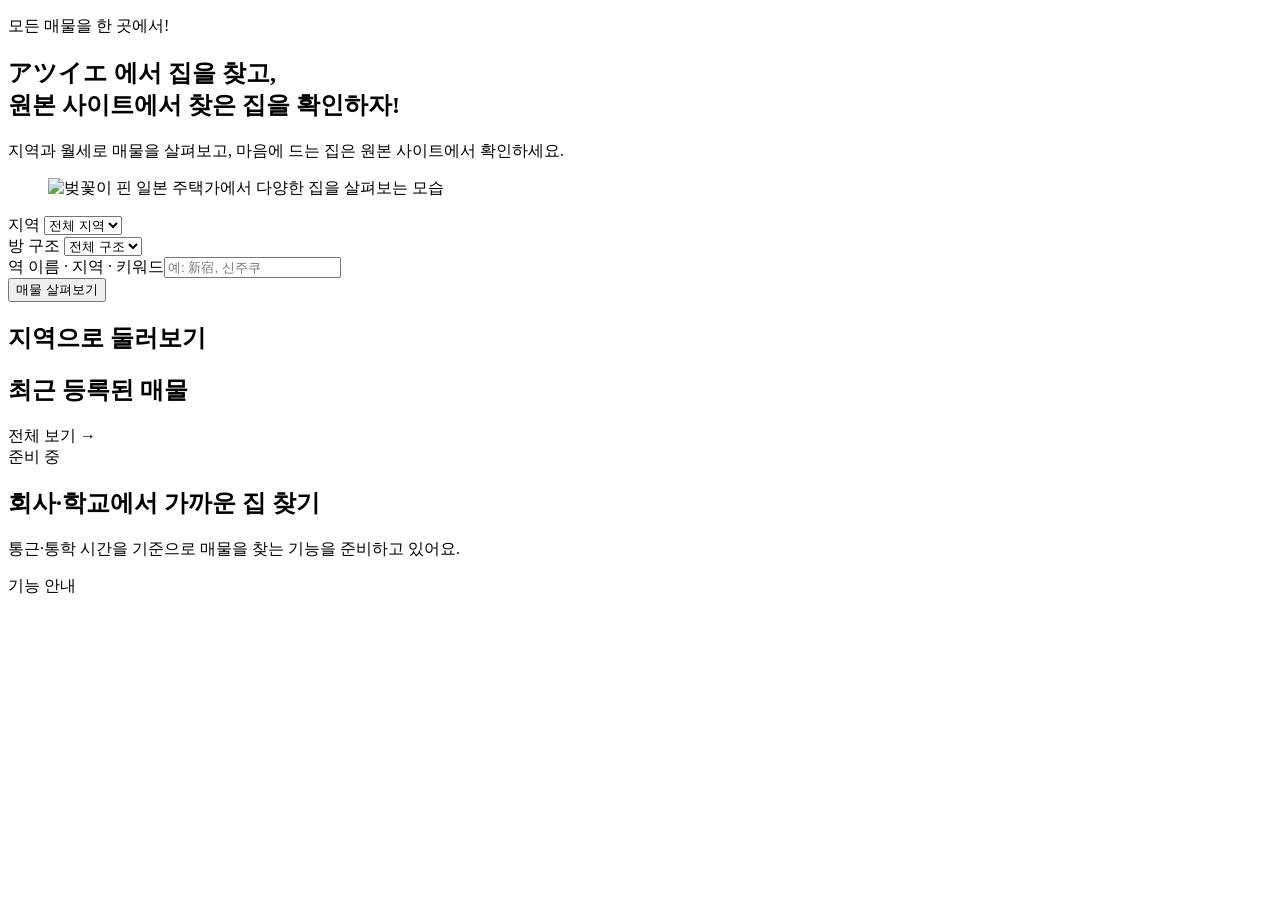
<file: src/main/resources/templates/Boot/index.html>
<!DOCTYPE html>
<!--
  [메인 화면] GET / → PageController.home() → index.html
  - Controller가 propertyList라는 이름으로 매물 목록을 Model에 넣습니다.
  - DB에 저장한 실제 매물을 조회하며 데이터가 없으면 빈 상태를 표시합니다.
  - 검색 조건의 name은 목록 화면과 통일합니다. 지역은 DB의 일본어 표기를 사용합니다.
-->
<html xmlns:th="http://www.thymeleaf.org" lang="ko">
<head th:replace="~{fragments/layout :: head('메인')}"></head>
<body>
<header th:replace="~{fragments/layout :: header}"></header>
<section class="hero">
  <div class="container">
    <div class="home-hero-layout">
      <div class="home-hero-copy">
        <p class="eyebrow">모든 매물을 한 곳에서!</p>
        <h1 class="fw-bold mb-3">アツイエ 에서 집을 찾고,<br>원본 사이트에서 찾은 집을 확인하자!</h1>
        <p class="hero-description mb-0">지역과 월세로 매물을 살펴보고, 마음에 드는 집은 원본 사이트에서 확인하세요.</p>
      </div>
      <!-- static/images의 원본을 비율 그대로 표시합니다. width·height로 로딩 전에도 표시 공간을 확보합니다. -->
      <figure class="page-artwork home-artwork">
        <img th:src="@{/images/index-hero.png}" width="1671" height="941" fetchpriority="high" decoding="async"
             alt="벚꽃이 핀 일본 주택가에서 다양한 집을 살펴보는 모습">
      </figure>
    </div>
    <!-- GET 폼은 조건을 URL에 담아 목록 화면으로 전달하고 Service가 실제 DB를 조회합니다. -->
    <form th:action="@{/property/list}" method="get" class="search-panel row g-3 align-items-end">
      <div class="col-md-3">
        <label for="home-prefecture" class="form-label">지역</label>
        <select id="home-prefecture" name="prefecture" class="form-select">
          <option value="">전체 지역</option>
          <!-- Service에서 받은 같은 지역 설정을 목록·관리 화면에서도 사용합니다. -->
          <option th:each="region : ${regions}" th:value="${region.prefecture}" th:text="${region.displayName}"></option>
        </select>
      </div>
      <div class="col-md-3">
        <label for="home-layout" class="form-label">방 구조</label>
        <select id="home-layout" name="layout" class="form-select">
          <option value="">전체 구조</option><option value="1R">1R · 원룸</option><option value="1K">1K</option><option value="1LDK">1LDK</option><option value="2LDK">2LDK</option>
        </select>
      </div>
      <div class="col-md-4"><label for="home-keyword" class="form-label">역 이름 · 지역 · 키워드</label><input id="home-keyword" name="keyword" type="search" class="form-control" maxlength="100" placeholder="예: 新宿, 신주쿠"></div>
      <div class="col-md-2 d-grid"><button type="submit" class="btn btn-primary">매물 살펴보기</button></div>
    </form>
  </div>
</section>
<main id="main-content" class="container page-section">
  <section aria-labelledby="area-heading" class="mb-5">
    <h2 id="area-heading" class="section-title">지역으로 둘러보기</h2>
    <!-- 여섯 지역의 고정 검색 조건입니다. 각 지역 안의 여러 도시·구를 수집하며 목록에서 도시별로 좁힐 수 있습니다. -->
    <div class="row g-3">
      <div class="col-6 col-md-4 col-xl-2" th:each="region : ${regions}">
        <a th:href="@{/property/list(prefecture=${region.prefecture})}" class="area-link"><strong th:text="${region.displayName}"></strong><span th:text="${region.prefecture}"></span></a>
      </div>
    </div>
  </section>
  <section aria-labelledby="listing-heading">
    <div class="d-flex justify-content-between align-items-center gap-3 mb-3"><h2 id="listing-heading" class="section-title mb-0">최근 등록된 매물</h2><a th:href="@{/property/list}" class="text-link">전체 보기 →</a></div>
    <!-- null·빈 목록 모두 처리합니다. 조건은 th:replace와 같은 태그에 두지 않습니다. -->
    <th:block th:if="${#lists.isEmpty(propertyList)}"><div th:replace="~{fragments/property-card :: empty('아직 표시할 매물이 없습니다', '매물이 준비되면 출처와 월세를 한눈에 확인할 수 있어요.')}"></div></th:block>
    <div class="row g-4" th:unless="${#lists.isEmpty(propertyList)}">
      <!-- th:each는 공통 매물 카드를 전달받은 목록의 개수만큼 반복합니다. -->
      <div class="col-md-6 col-xl-4" th:each="p : ${propertyList}"><article th:replace="~{fragments/property-card :: card(${p})}"></article></div>
    </div>
  </section>
  <aside class="feature-notice mt-5">
    <div><span class="badge rounded-pill text-bg-light mb-2">준비 중</span><h2 class="h5">회사·학교에서 가까운 집 찾기</h2><p class="mb-0 text-muted">통근·통학 시간을 기준으로 매물을 찾는 기능을 준비하고 있어요.</p></div>
    <a th:href="@{/recommend/search}" class="btn btn-outline-primary">기능 안내</a>
  </aside>
</main>
<footer th:replace="~{fragments/layout :: footer}"></footer>
<th:block th:replace="~{fragments/layout :: scripts}"></th:block>
</body>
</html>
</file>
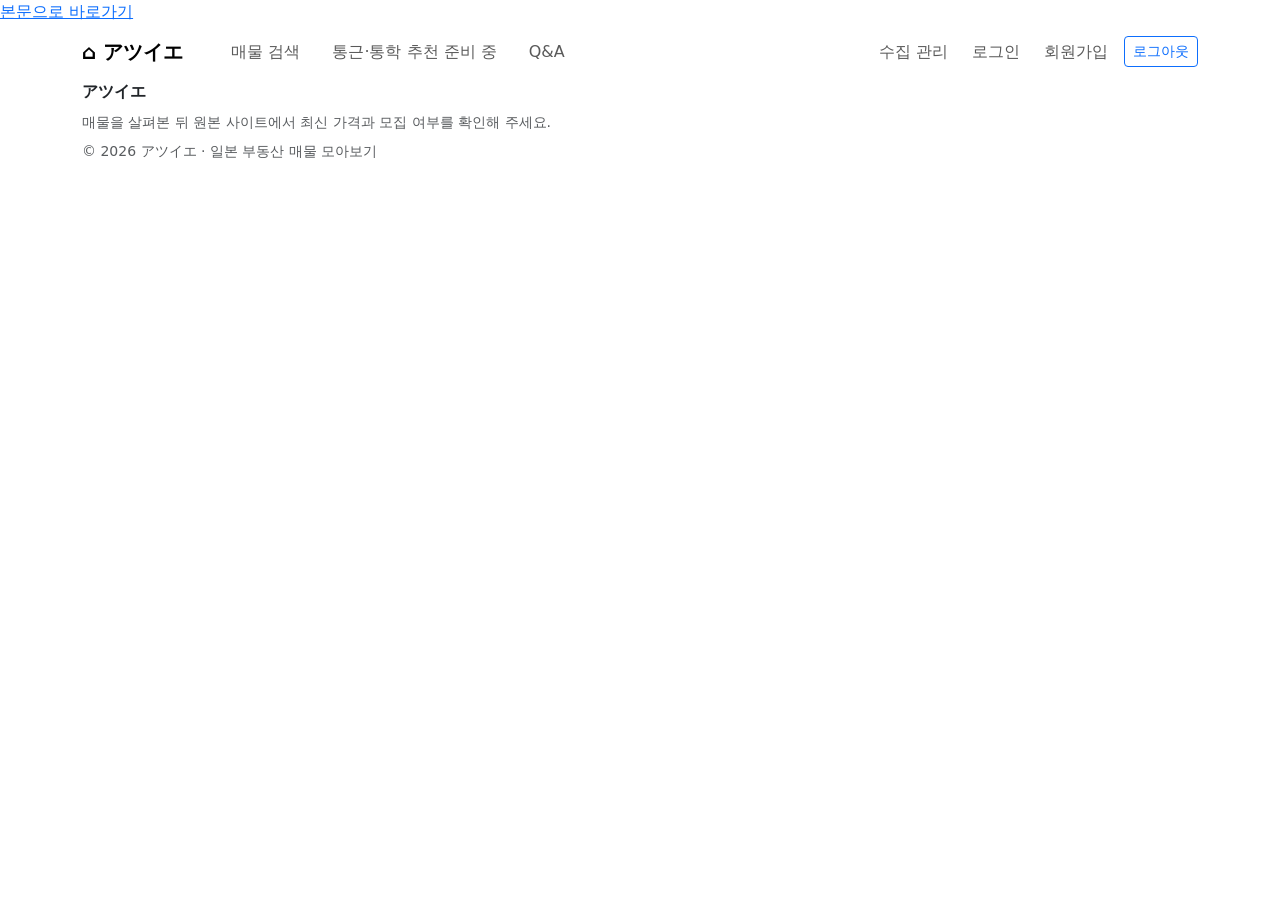
<file: src/main/resources/templates/Boot/fragments/layout.html>
<!DOCTYPE html>
<!--
  [공통 레이아웃] 모든 페이지가 head·header·footer·scripts 조각을 재사용합니다.
  - templates/Boot가 Thymeleaf 기준 경로이므로 fragments/layout으로 참조합니다.
  - th:fragment는 재사용할 조각을 정의하고, th:replace는 호출 태그를 그 조각으로 교체합니다.
  - sec:authorize는 Spring Security의 실제 인증 상태에 따라 메뉴를 표시합니다.
-->
<html xmlns:th="http://www.thymeleaf.org" xmlns:sec="http://www.thymeleaf.org/extras/spring-security" lang="ko">
<head th:fragment="head(title)">
  <meta charset="UTF-8">
  <meta name="viewport" content="width=device-width, initial-scale=1">
  <meta name="description" content="일본 부동산 매물을 한곳에서 살펴보고 원본 사이트에서 자세한 정보를 확인하세요.">
  <title th:text="${title} + ' | 니혼 하우스 찾기'">니혼 하우스 찾기</title>
  <link href="https://cdn.jsdelivr.net/npm/bootstrap@5.3.3/dist/css/bootstrap.min.css" rel="stylesheet">
  <!-- 정적 CSS는 static/css 아래에 두고 URL은 /css/style.css로 접근합니다. -->
  <link th:href="@{/css/style.css}" rel="stylesheet">
</head>
<body>
<header th:fragment="header" class="site-header">
  <a href="#main-content" class="skip-link">본문으로 바로가기</a>
  <nav class="navbar navbar-expand-lg navbar-light" aria-label="주 메뉴">
    <div class="container">
      <a class="navbar-brand fw-bold" th:href="@{/}"><span class="brand-icon" aria-hidden="true">⌂</span> アツイエ</a>
      <button class="navbar-toggler" type="button" data-bs-toggle="collapse" data-bs-target="#mainMenu" aria-controls="mainMenu" aria-expanded="false" aria-label="메뉴 열기"><span class="navbar-toggler-icon"></span></button>
      <div class="collapse navbar-collapse" id="mainMenu">
        <ul class="navbar-nav me-auto ms-lg-4 gap-lg-3">
          <li class="nav-item"><a class="nav-link" th:href="@{/property/list}">매물 검색</a></li>
          <li class="nav-item"><a class="nav-link" th:href="@{/recommend/search}">통근·통학 추천 <span class="nav-note">준비 중</span></a></li>
          <li class="nav-item"><a class="nav-link" th:href="@{/qna}">Q&amp;A</a></li>
        </ul>
        <ul class="navbar-nav gap-lg-2">
          <li class="nav-item" sec:authorize="isAuthenticated()"><a class="nav-link" th:href="@{/manage/crawling}">수집 관리</a></li>
          <li class="nav-item" sec:authorize="isAnonymous()"><a class="nav-link" th:href="@{/member/login}">로그인</a></li>
          <li class="nav-item" sec:authorize="isAnonymous()"><a class="nav-link" th:href="@{/member/join}">회원가입</a></li>
          <li class="nav-item" sec:authorize="isAuthenticated()">
            <!-- 로그아웃은 POST로 처리합니다. th:action이 CSRF 숨은 토큰을 삽입합니다. -->
            <form th:action="@{/member/logout}" method="post"><button type="submit" class="btn btn-outline-primary btn-sm my-1">로그아웃</button></form>
          </li>
        </ul>
      </div>
    </div>
  </nav>
</header>
<footer th:fragment="footer" class="site-footer">
  <div class="container"><p class="fw-semibold mb-2">アツイエ</p><p class="small text-muted mb-2">매물을 살펴본 뒤 원본 사이트에서 최신 가격과 모집 여부를 확인해 주세요.</p><p class="small text-muted mb-0">© <span th:text="${#dates.year(#dates.createNow())}">2026</span> アツイエ · 일본 부동산 매물 모아보기</p></div>
</footer>
<th:block th:fragment="scripts"><script src="https://cdn.jsdelivr.net/npm/bootstrap@5.3.3/dist/js/bootstrap.bundle.min.js"></script></th:block>
</body>
</html>
</file>
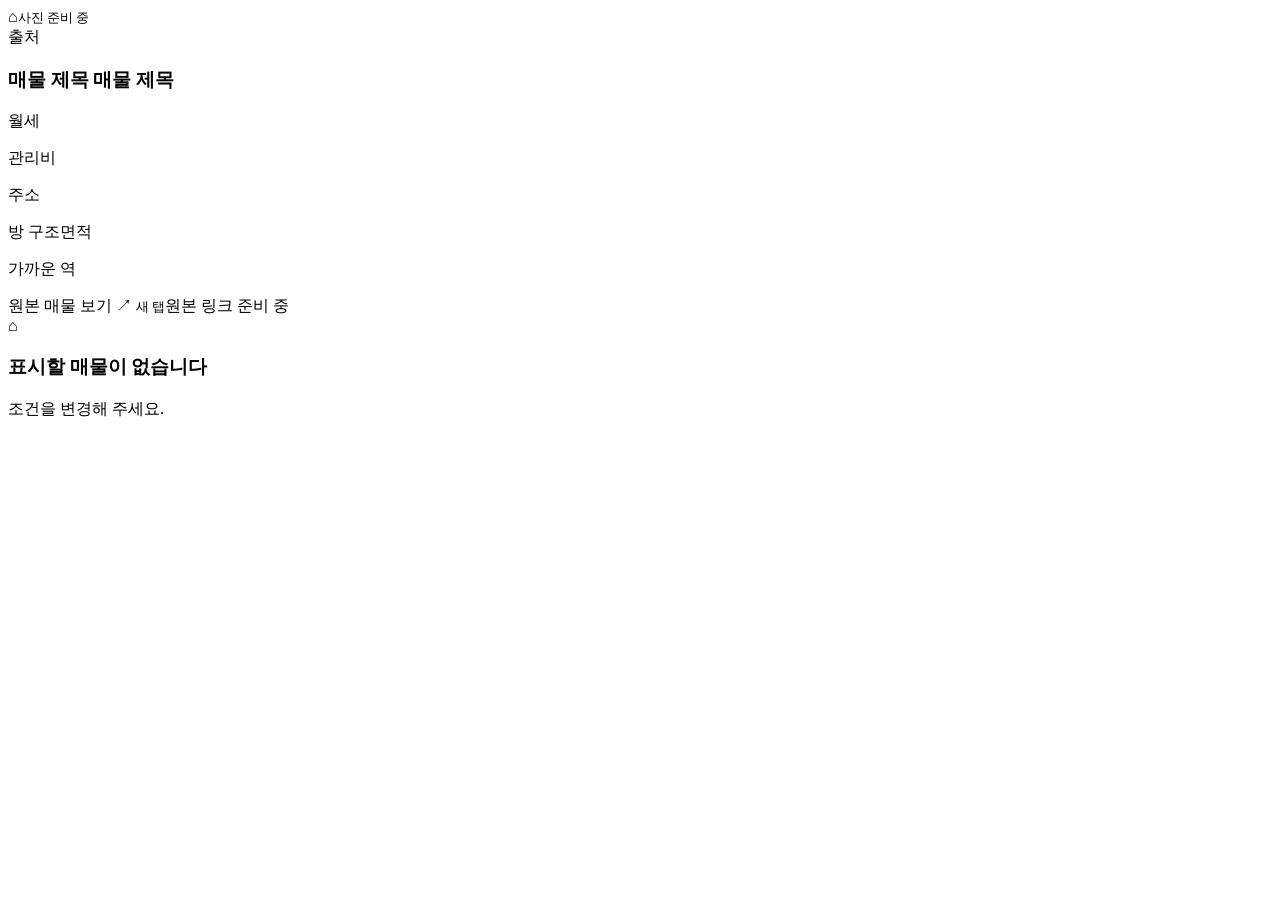
<file: src/main/resources/templates/Boot/fragments/property-card.html>
<!DOCTYPE html>
<!--
  [매물 공통 조각] 메인·목록·선택 정보 화면이 같은 카드를 재사용합니다.
  - 사용법: ~{fragments/property-card :: card(${p})}
  - p는 이후 조회 DTO이며 DB snake_case 컬럼을 camelCase 속성으로 매핑합니다.
  - sourceName은 property_source와 JOIN해서 받는 표시용 속성입니다.
  - th:text는 제목·주소를 HTML 문자로 이스케이프하여 코드 실행을 방지합니다.
  - originalUrl은 수집 Service에서 허용 사이트 주소인지 검증해야 합니다.
    화면에서도 HTTP(S)로 시작하는 주소에만 링크를 만듭니다.
-->
<html xmlns:th="http://www.thymeleaf.org" lang="ko">
<body>
<article th:fragment="card(p)" class="card property-card h-100"
         th:with="hasLink=${p.originalUrl != null and (#strings.startsWith(p.originalUrl, 'https://') or #strings.startsWith(p.originalUrl, 'http://'))}">
  <!-- 이미지가 없거나 실패하면 기본 배경을 표시합니다. 사진은 배경 위를 덮도록 CSS로 배치합니다. -->
  <div class="photo-box"><span aria-hidden="true">⌂</span><small>사진 준비 중</small>
    <img th:if="${p.imageUrl != null and (#strings.startsWith(p.imageUrl, 'https://') or #strings.startsWith(p.imageUrl, 'http://'))}" th:src="${p.imageUrl}" th:alt="${p.title}" loading="lazy" onerror="this.hidden=true">
  </div>
  <div class="card-body d-flex flex-column">
    <span class="source-label" th:text="${#strings.isEmpty(p.sourceName) ? '출처 정보 없음' : p.sourceName}">출처</span>
    <h3 class="h5 mt-3 mb-2">
      <!-- stretched-link는 클릭 영역을 카드 전체로 넓힙니다. 링크는 내부 상세가 아닌 원본입니다. -->
      <a th:if="${hasLink}" th:href="${p.originalUrl}" class="stretched-link property-title" target="_blank" rel="noopener noreferrer" th:attr="aria-label=${p.title + ' · 원본 사이트에서 보기 (새 탭)'}" th:text="${p.title}">매물 제목</a>
      <span th:unless="${hasLink}" th:text="${p.title}">매물 제목</span>
    </h3>
    <!-- NULL(정보 없음)과 0엔(실제 비용 없음)을 구분합니다. -->
    <p class="price mb-1" th:text="${p.rentYen == null ? '월세 정보 없음' : '¥' + #numbers.formatInteger(p.rentYen, 1, 'COMMA') + ' / 월'}">월세</p>
    <p class="small text-muted" th:text="${p.managementFeeYen == null ? '관리비 미표시' : '관리비 ¥' + #numbers.formatInteger(p.managementFeeYen, 1, 'COMMA')}">관리비</p>
    <p class="small text-muted mb-2" th:text="${#strings.isEmpty(p.address) ? '주소 미표시' : p.address}">주소</p>
    <div class="property-specs mb-3"><span th:text="${#strings.isEmpty(p.layout) ? '구조 미표시' : p.layout}">방 구조</span><span th:text="${p.areaM2 == null ? '면적 미표시' : p.areaM2 + '㎡'}">면적</span></div>
    <p class="small text-muted mb-3"><span th:text="${#strings.isEmpty(p.stationName) ? '역 정보 미표시' : p.stationName}">가까운 역</span><span th:if="${p.walkMinutes != null}" th:text="${' · 도보 ' + p.walkMinutes + '분'}"></span></p>
    <div class="card-bottom mt-auto"><span th:if="${hasLink}">원본 매물 보기 ↗ <small class="text-muted">새 탭</small></span><span th:unless="${hasLink}" class="text-muted">원본 링크 준비 중</span></div>
  </div>
</article>
<!-- 호출하는 화면에서 빈 상태의 제목·설명을 전달합니다. -->
<div th:fragment="empty(title, message)" class="empty-state" role="status"><div class="empty-icon" aria-hidden="true">⌂</div><h3 class="h5" th:text="${title}">표시할 매물이 없습니다</h3><p class="text-muted mb-0" th:text="${message}">조건을 변경해 주세요.</p></div>
</body>
</html>
</file>
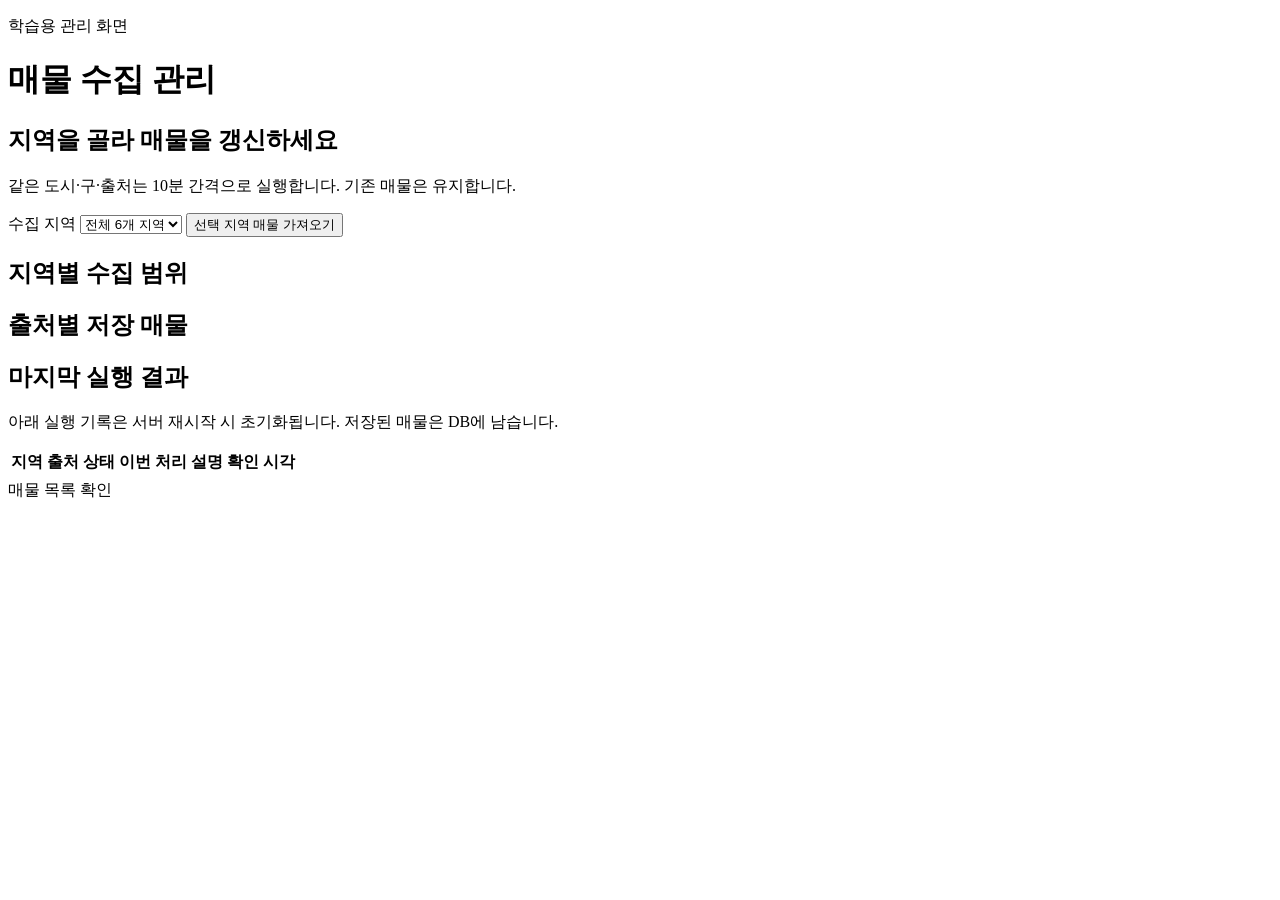
<file: src/main/resources/templates/Boot/manage/crawling.html>
<!DOCTYPE html>
<!--
  [수집 관리] GET은 조회, POST는 수집 실행입니다. CrawlController는 업무를 Service에 위임합니다.
  - sources는 출처별 저장 매물 수, crawlResults는 이번 서버 실행의 지역×출처별 마지막 결과입니다.
  - th:action이 POST 폼에 CSRF 토큰을 넣습니다. 원본 URL을 입력받지 않아 임의 사이트를 수집하지 않습니다.
-->
<html xmlns:th="http://www.thymeleaf.org" lang="ko">
<head th:replace="~{fragments/layout :: head('수집 관리')}"></head>
<body>
<header th:replace="~{fragments/layout :: header}"></header>
<main id="main-content" class="container page-section">
  <div class="page-heading">
    <p class="eyebrow">학습용 관리 화면</p>
    <h1>매물 수집 관리</h1>
    <p class="text-muted" th:text="${'지역별 등록 도시·구마다 공개 목록 첫 페이지에서 출처당 최대 ' + maxPerSource + '건을 가져옵니다.'}"></p>
  </div>
  <div th:if="${crawlMessage != null}" th:text="${crawlMessage}" class="alert alert-info" role="status"></div>
  <div class="feature-notice mb-4">
    <div><h2 class="h5">지역을 골라 매물을 갱신하세요</h2><p class="text-muted mb-0">같은 도시·구·출처는 10분 간격으로 실행합니다. 기존 매물은 유지합니다.</p></div>
    <form th:action="@{/manage/crawling}" method="post" class="d-grid gap-2">
      <label for="crawl-region" class="form-label mb-0">수집 지역</label>
      <select id="crawl-region" name="region" class="form-select"><option value="all">전체 6개 지역</option><option th:each="region : ${regions}" th:value="${region.code}" th:selected="${selectedRegion == region.code}" th:text="${region.displayName + ' · ' + region.collectionSummary}"></option></select>
      <button type="submit" class="btn btn-primary">선택 지역 매물 가져오기</button>
    </form>
  </div>
  <h2 class="section-title">지역별 수집 범위</h2>
  <div class="row g-3 mb-5"><div class="col-sm-6 col-xl-4" th:each="region : ${regions}"><a class="area-link" th:href="@{/property/list(prefecture=${region.prefecture})}"><strong th:text="${region.displayName}"></strong><span th:text="${region.collectionSummary}"></span></a></div></div>
  <h2 class="section-title">출처별 저장 매물</h2>
  <div class="row g-3 mb-5">
    <div class="col-sm-6 col-xl-3" th:each="source : ${sources}">
      <a class="area-link" th:href="@{/property/list(sourceId=${source.id})}"><strong th:text="${source.sourceName}"></strong><span th:text="${source.listingCount + '건 · 저장된 노출 매물'}"></span></a>
    </div>
  </div>
  <h2 class="section-title">마지막 실행 결과</h2>
  <p class="text-muted small">아래 실행 기록은 서버 재시작 시 초기화됩니다. 저장된 매물은 DB에 남습니다.</p>
  <div class="table-responsive form-panel">
    <table class="table align-middle mb-0">
      <thead><tr><th scope="col">지역</th><th scope="col">출처</th><th scope="col">상태</th><th scope="col">이번 처리</th><th scope="col">설명</th><th scope="col">확인 시각</th></tr></thead>
      <tbody><tr th:each="result : ${crawlResults}">
        <th scope="row" class="text-nowrap" th:text="${result.regionName}"></th>
        <td class="text-nowrap" th:text="${result.sourceName}"></td>
        <td><span class="badge" th:classappend="${result.status == 'SUCCESS' ? 'text-bg-success' : 'text-bg-secondary'}" th:text="${result.statusLabel}"></span></td>
        <td class="text-nowrap" th:text="${result.savedCount + '건'}"></td>
        <td th:text="${result.message}"></td>
        <td class="text-nowrap small" th:text="${result.checkedAt == null ? '—' : #temporals.format(result.checkedAt, 'MM-dd HH:mm:ss')}"></td>
      </tr></tbody>
    </table>
  </div>
  <a th:href="@{/property/list}" class="btn btn-outline-primary mt-4">매물 목록 확인</a>
</main>
<footer th:replace="~{fragments/layout :: footer}"></footer>
<th:block th:replace="~{fragments/layout :: scripts}"></th:block>
</body>
</html>
</file>
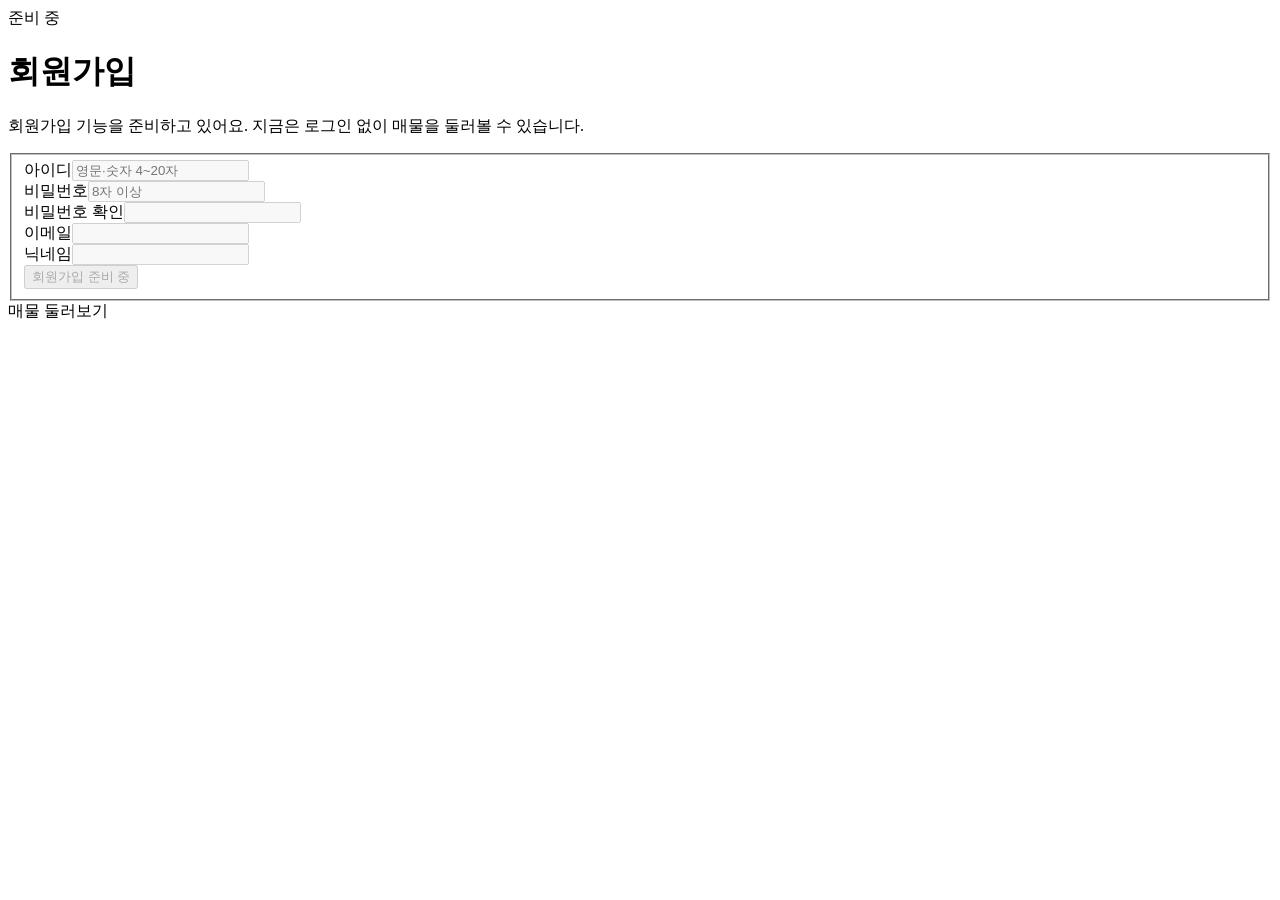
<file: src/main/resources/templates/Boot/member/join.html>
<!DOCTYPE html>
<!--
  [회원가입 준비 화면] 회원 저장 기능이 없는 단계이므로 입력·전송을 fieldset disabled로 막습니다.
  - 제출 버튼만 막으면 Enter 키로 전송될 수 있어 입력 영역 전체를 비활성화합니다.
  - 추후 회원 DTO·@Valid·저장 Service를 구현할 때 POST 처리와 연결하고 활성화합니다.
-->
<html xmlns:th="http://www.thymeleaf.org" lang="ko">
<head th:replace="~{fragments/layout :: head('회원가입')}"></head>
<body>
<header th:replace="~{fragments/layout :: header}"></header>
<main id="main-content" class="container page-section">
  <div class="auth-panel">
    <span class="badge text-bg-light mb-3">준비 중</span><h1 class="h2 mb-3">회원가입</h1><p class="text-muted mb-4" id="join-note">회원가입 기능을 준비하고 있어요. 지금은 로그인 없이 매물을 둘러볼 수 있습니다.</p>
    <form><fieldset disabled aria-describedby="join-note">
      <div class="mb-3"><label for="join-username" class="form-label">아이디</label><input id="join-username" type="text" name="username" class="form-control" placeholder="영문·숫자 4~20자" autocomplete="username"></div>
      <div class="mb-3"><label for="join-password" class="form-label">비밀번호</label><input id="join-password" type="password" name="password" class="form-control" placeholder="8자 이상" autocomplete="new-password"></div>
      <div class="mb-3"><label for="passwordConfirm" class="form-label">비밀번호 확인</label><input id="passwordConfirm" type="password" name="passwordConfirm" class="form-control" autocomplete="new-password"></div>
      <div class="mb-3"><label for="email" class="form-label">이메일</label><input id="email" type="email" name="email" class="form-control" autocomplete="email"></div>
      <div class="mb-4"><label for="nickname" class="form-label">닉네임</label><input id="nickname" type="text" name="nickname" class="form-control" autocomplete="nickname"></div>
      <button type="button" class="btn btn-secondary w-100" disabled>회원가입 준비 중</button>
    </fieldset></form>
    <a th:href="@{/property/list}" class="btn btn-outline-primary w-100 mt-3">매물 둘러보기</a>
  </div>
</main>
<footer th:replace="~{fragments/layout :: footer}"></footer>
<th:block th:replace="~{fragments/layout :: scripts}"></th:block>
</body>
</html>
</file>
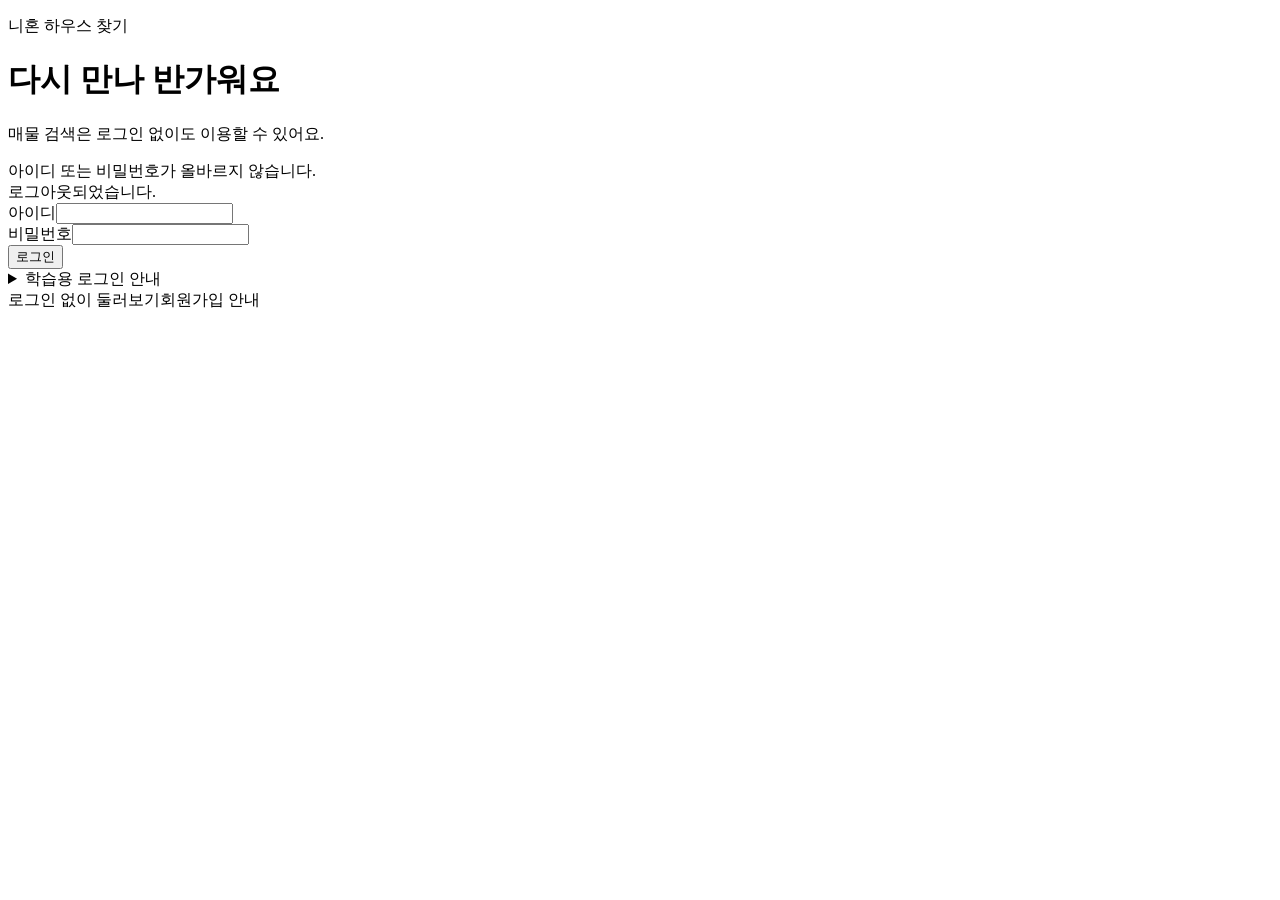
<file: src/main/resources/templates/Boot/member/login.html>
<!DOCTYPE html>
<!--
  [로그인] GET은 PageController, POST는 Spring Security가 처리합니다.
  - username·password라는 name이 Security 기본 인증 필드와 일치해야 합니다.
  - th:action을 사용하면 POST 폼에 CSRF 토큰이 자동으로 삽입됩니다.
-->
<html xmlns:th="http://www.thymeleaf.org" lang="ko">
<head th:replace="~{fragments/layout :: head('로그인')}"></head>
<body>
<header th:replace="~{fragments/layout :: header}"></header>
<main id="main-content" class="container page-section">
  <div class="auth-panel">
    <p class="eyebrow">니혼 하우스 찾기</p><h1 class="h2 mb-2">다시 만나 반가워요</h1><p class="text-muted mb-4">매물 검색은 로그인 없이도 이용할 수 있어요.</p>
    <div class="alert alert-danger" th:if="${param.error}" role="alert">아이디 또는 비밀번호가 올바르지 않습니다.</div>
    <div class="alert alert-success" th:if="${param.logout}" role="status">로그아웃되었습니다.</div>
    <form th:action="@{/member/login}" method="post">
      <div class="mb-3"><label for="username" class="form-label">아이디</label><input id="username" type="text" name="username" class="form-control" autocomplete="username" required></div>
      <div class="mb-4"><label for="password" class="form-label">비밀번호</label><input id="password" type="password" name="password" class="form-control" autocomplete="current-password" required></div>
      <button type="submit" class="btn btn-primary w-100">로그인</button>
    </form>
    <details class="learning-note mt-4"><summary>학습용 로그인 안내</summary><p class="small text-muted mt-2 mb-0">회원 DB 연동 전입니다. 아이디는 <strong>user</strong>, 비밀번호는 서버 실행 콘솔의 <code>Using generated security password</code> 값을 사용하세요.</p></details>
    <div class="d-flex justify-content-between gap-3 mt-4 small"><a th:href="@{/property/list}" class="text-link">로그인 없이 둘러보기</a><a th:href="@{/member/join}" class="text-link">회원가입 안내</a></div>
  </div>
</main>
<footer th:replace="~{fragments/layout :: footer}"></footer>
<th:block th:replace="~{fragments/layout :: scripts}"></th:block>
</body>
</html>
</file>
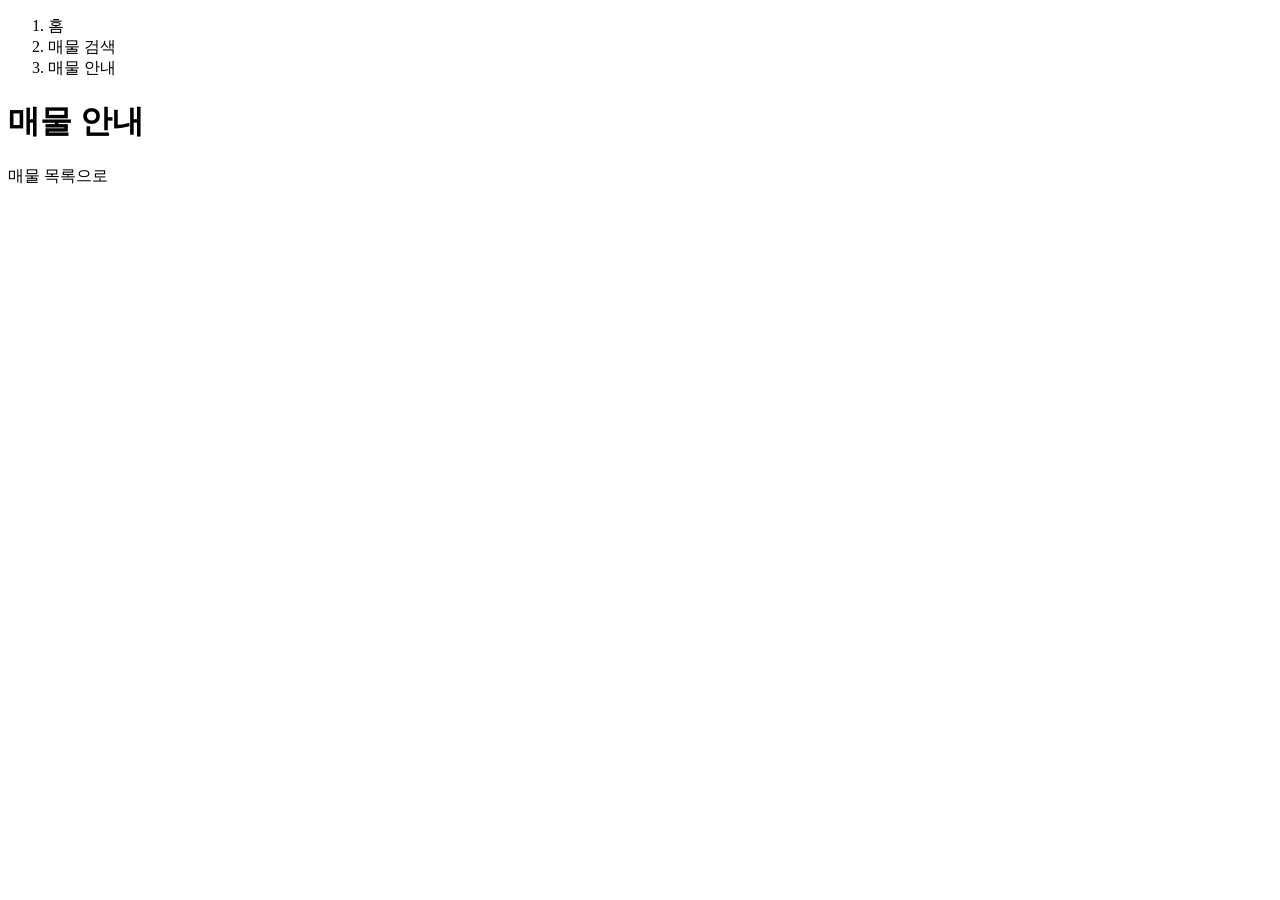
<file: src/main/resources/templates/Boot/property/detail.html>
<!DOCTYPE html>
<!--
  [선택 매물 안내] 기존 GET /property/detail 주소에 접근할 때의 보조 화면입니다.
  - 통합 목록의 카드는 원본 URL로 직접 연결하므로 이 화면을 거치지 않습니다.
  - 이후 Controller가 property를 전달하면 동일한 카드로 보여줍니다.
  - 존재하는 id의 실제 조회 결과만 표시하며 임의의 id를 예시 매물로 대체하지 않습니다.
-->
<html xmlns:th="http://www.thymeleaf.org" lang="ko">
<head th:replace="~{fragments/layout :: head('매물 안내')}"></head>
<body>
<header th:replace="~{fragments/layout :: header}"></header>
<main id="main-content" class="container page-section">
  <nav aria-label="현재 위치"><ol class="breadcrumb"><li class="breadcrumb-item"><a th:href="@{/}">홈</a></li><li class="breadcrumb-item"><a th:href="@{/property/list}">매물 검색</a></li><li class="breadcrumb-item active" aria-current="page">매물 안내</li></ol></nav>
  <h1 class="h2 mb-4">매물 안내</h1>
  <th:block th:if="${property == null}"><div th:replace="~{fragments/property-card :: empty('매물 목록에서 원하는 집을 선택해 주세요', '매물 카드를 선택하면 해당 매물이 올라온 원본 상세 페이지가 새 탭으로 열립니다.')}"></div></th:block>
  <div th:if="${property != null}" class="row"><div class="col-md-8 col-xl-5"><article th:replace="~{fragments/property-card :: card(${property})}"></article></div></div>
  <a th:href="@{/property/list}" class="btn btn-primary mt-4">매물 목록으로</a>
</main>
<footer th:replace="~{fragments/layout :: footer}"></footer>
<th:block th:replace="~{fragments/layout :: scripts}"></th:block>
</body>
</html>
</file>
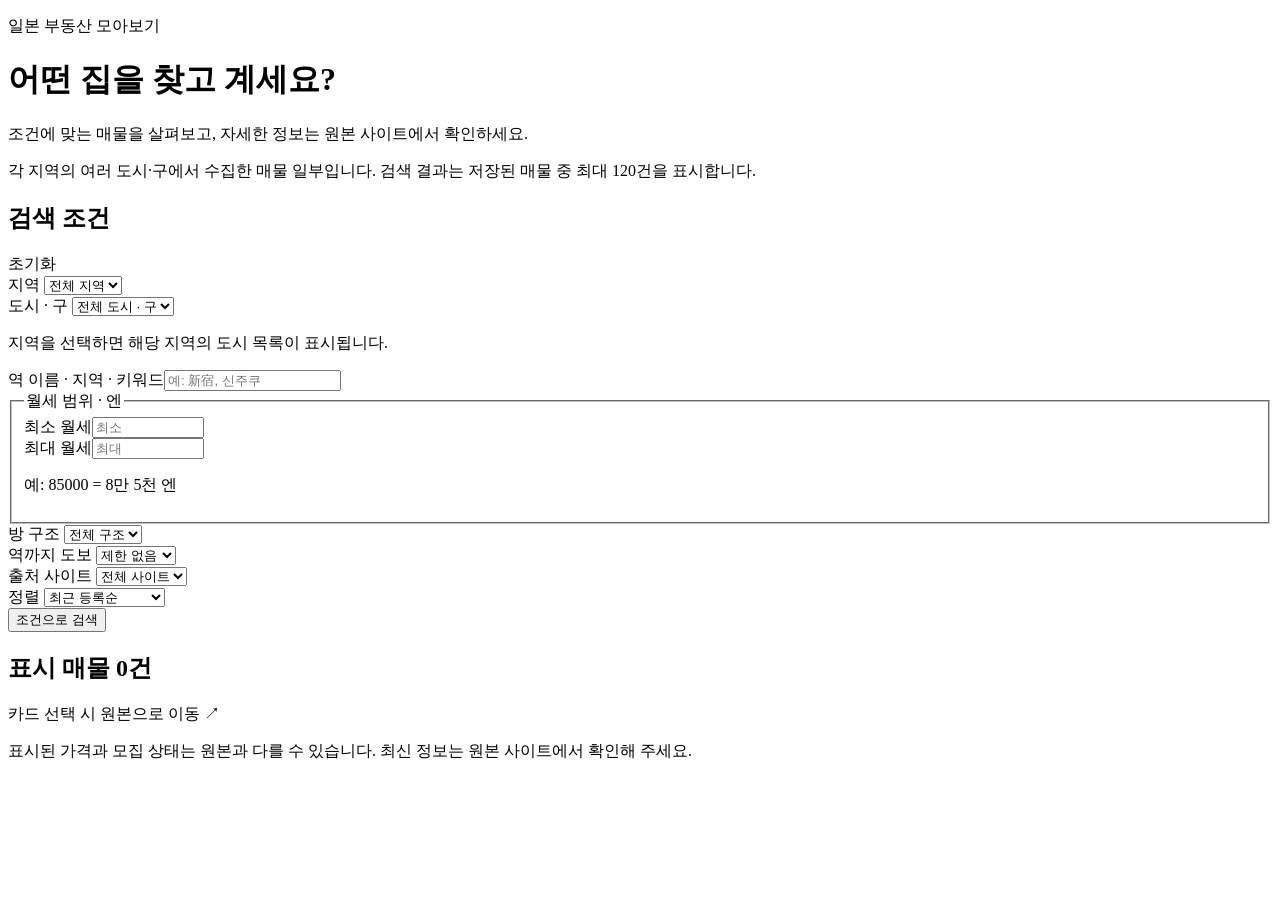
<file: src/main/resources/templates/Boot/property/list.html>
<!DOCTYPE html>
<!--
  [통합 매물 목록] GET /property/list
  - Controller Model: propertyList(매물 목록), sources(출처 목록).
  - 실제 검색 SQL·정렬은 PropertyService → PropertyMapper를 거쳐 수행합니다.
  - 페이지 처리는 아직 없으며 최대 120건을 표시합니다. 전체 검색 건수와는 구분합니다.
  - prefecture는 東京都 같은 DB 원문, layout은 1K 같은 구조 코드입니다.
-->
<html xmlns:th="http://www.thymeleaf.org" lang="ko">
<head th:replace="~{fragments/layout :: head('매물 검색')}"></head>
<body>
<header th:replace="~{fragments/layout :: header}"></header>
<main id="main-content" class="container page-section">
  <div class="page-heading"><p class="eyebrow">일본 부동산 모아보기</p><h1>어떤 집을 찾고 계세요?</h1><p class="text-muted mb-0">조건에 맞는 매물을 살펴보고, 자세한 정보는 원본 사이트에서 확인하세요.</p></div>
  <div th:if="${searchError != null}" class="alert alert-danger" role="alert" th:text="${searchError}"></div>
  <p class="small text-muted">각 지역의 여러 도시·구에서 수집한 매물 일부입니다. 검색 결과는 저장된 매물 중 최대 120건을 표시합니다.</p>
  <div class="row g-4">
    <aside class="col-lg-3">
      <form th:action="@{/property/list}" method="get" class="filter-panel">
        <div class="d-flex justify-content-between align-items-center mb-4"><h2 class="h5 mb-0">검색 조건</h2><a th:href="@{/property/list}" class="small text-link">초기화</a></div>
        <!-- param 값은 배열이므로 [0]으로 첫 값을 사용합니다. 제출 후 선택값을 유지합니다. -->
        <div class="mb-3"><label for="prefecture" class="form-label">지역</label>
          <select id="prefecture" name="prefecture" class="form-select" onchange="this.form.elements.city.value=''; this.form.requestSubmit()" th:with="selected=${param.prefecture != null ? param.prefecture[0] : ''}">
            <option value="">전체 지역</option>
            <option th:each="region : ${regions}" th:value="${region.prefecture}" th:selected="${selected == region.prefecture}" th:text="${region.displayName}"></option>
          </select>
        </div>
        <div class="mb-3"><label for="city" class="form-label">도시 · 구</label>
          <select id="city" name="city" class="form-select" th:with="selected=${param.city != null ? param.city[0] : ''}">
            <option value="">전체 도시 · 구</option>
            <option th:each="city : ${cities}" th:value="${city}" th:selected="${selected == city}" th:text="${city}"></option>
          </select>
          <p class="form-text mb-0">지역을 선택하면 해당 지역의 도시 목록이 표시됩니다.</p>
        </div>
        <div class="mb-3"><label for="keyword" class="form-label">역 이름 · 지역 · 키워드</label><input id="keyword" type="search" name="keyword" class="form-control" maxlength="100" placeholder="예: 新宿, 신주쿠" th:value="${param.keyword != null ? param.keyword[0] : ''}"></div>
        <fieldset class="mb-3"><legend class="form-label">월세 범위 · 엔</legend><div class="row g-2">
          <div class="col-6"><label for="minRent" class="visually-hidden">최소 월세</label><input id="minRent" type="number" name="minRent" min="0" max="2147483647" step="1" class="form-control" placeholder="최소" th:value="${param.minRent != null ? param.minRent[0] : ''}"></div>
          <div class="col-6"><label for="maxRent" class="visually-hidden">최대 월세</label><input id="maxRent" type="number" name="maxRent" min="0" max="2147483647" step="1" class="form-control" placeholder="최대" th:value="${param.maxRent != null ? param.maxRent[0] : ''}"></div>
        </div><p class="form-text mb-0">예: 85000 = 8만 5천 엔</p></fieldset>
        <div class="mb-3"><label for="layout" class="form-label">방 구조</label>
          <select id="layout" name="layout" class="form-select" th:with="selected=${param.layout != null ? param.layout[0] : ''}"><option value="">전체 구조</option><option value="1R" th:selected="${selected == '1R'}">1R · 원룸</option><option value="1K" th:selected="${selected == '1K'}">1K</option><option value="1LDK" th:selected="${selected == '1LDK'}">1LDK</option><option value="2LDK" th:selected="${selected == '2LDK'}">2LDK</option></select>
        </div>
        <div class="mb-3"><label for="walkMinutes" class="form-label">역까지 도보</label>
          <select id="walkMinutes" name="walkMinutes" class="form-select" th:with="selected=${param.walkMinutes != null ? param.walkMinutes[0] : ''}"><option value="">제한 없음</option><option value="5" th:selected="${selected == '5'}">5분 이내</option><option value="10" th:selected="${selected == '10'}">10분 이내</option><option value="15" th:selected="${selected == '15'}">15분 이내</option></select>
        </div>
        <div class="mb-3"><label for="sourceId" class="form-label">출처 사이트</label>
          <select id="sourceId" name="sourceId" class="form-select"><option value="">전체 사이트</option>
            <!-- 출처도 DB에서 전달받은 sources를 사용합니다. 현재 연동되지 않은 사이트를 표시하지 않습니다. -->
            <option th:each="source : ${sources}" th:value="${source.id}" th:text="${source.sourceName}" th:selected="${param.sourceId != null and param.sourceId[0] == #strings.toString(source.id)}"></option>
          </select>
        </div>
        <div class="mb-4"><label for="sort" class="form-label">정렬</label>
          <select id="sort" name="sort" class="form-select" th:with="selected=${param.sort != null ? param.sort[0] : 'newest'}"><option value="newest" th:selected="${selected == 'newest'}">최근 등록순</option><option value="rentAsc" th:selected="${selected == 'rentAsc'}">월세 낮은순</option><option value="walkAsc" th:selected="${selected == 'walkAsc'}">역 도보 가까운순</option></select>
        </div>
        <button type="submit" class="btn btn-primary w-100">조건으로 검색</button>
      </form>
    </aside>
    <section class="col-lg-9" aria-labelledby="results-heading">
      <div class="d-flex justify-content-between align-items-center gap-3 mb-3">
        <!-- 현재 목록 개수이며 페이지 처리를 구현할 때 전체 검색 건수와 구분합니다. -->
        <h2 id="results-heading" class="h5 mb-0">표시 매물 <span class="result-count" th:text="${#lists.isEmpty(propertyList) ? 0 : #lists.size(propertyList)}">0</span>건</h2><span class="small text-muted">카드 선택 시 원본으로 이동 ↗</span>
      </div>
      <th:block th:if="${#lists.isEmpty(propertyList)}"><div th:replace="~{fragments/property-card :: empty('표시할 매물이 없습니다', '아직 매물이 준비되지 않았거나 조건에 맞는 매물이 없어요. 다른 조건으로 확인해 보세요.')}"></div></th:block>
      <div class="row g-4" th:unless="${#lists.isEmpty(propertyList)}"><div class="col-md-6" th:each="p : ${propertyList}"><article th:replace="~{fragments/property-card :: card(${p})}"></article></div></div>
      <!-- 실제 페이지 처리 전까지 동작하지 않는 페이지 번호를 표시하지 않습니다. -->
      <p class="small text-muted mt-4 mb-0">표시된 가격과 모집 상태는 원본과 다를 수 있습니다. 최신 정보는 원본 사이트에서 확인해 주세요.</p>
    </section>
  </div>
</main>
<footer th:replace="~{fragments/layout :: footer}"></footer>
<th:block th:replace="~{fragments/layout :: scripts}"></th:block>
</body>
</html>
</file>
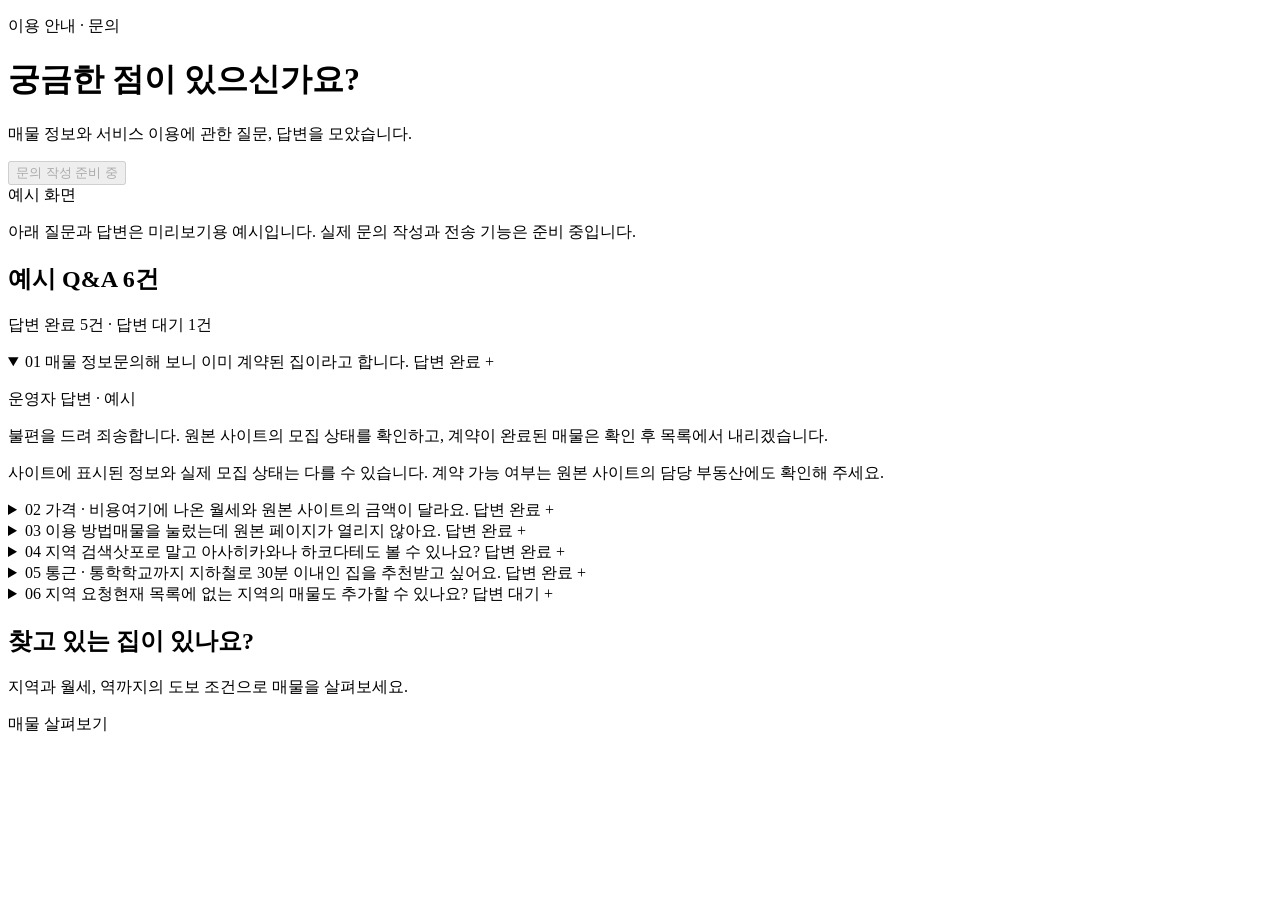
<file: src/main/resources/templates/Boot/qna/list.html>
<!DOCTYPE html>
<!--
  [Q&A 화면] GET /qna → PageController.qna() → Boot/qna/list.html
  - 질문·답변과 표시 개수는 화면 구성을 확인하기 위한 고정 예시입니다. 실제 사용자 문의가 아닙니다.
  - details·summary는 브라우저 기본 접기/펼치기 요소로 마우스와 키보드 모두 사용할 수 있습니다.
  - 문의 작성 버튼은 저장 기능이 없는 단계이므로 disabled로 막고 예시 화면임을 안내합니다.
  - 추후 Service → Mapper 조회를 연결할 때는 고정 항목을 th:each와 th:text로 교체합니다.
-->
<html xmlns:th="http://www.thymeleaf.org" lang="ko">
<head th:replace="~{fragments/layout :: head('Q&A')}"></head>
<body>
<header th:replace="~{fragments/layout :: header}"></header>
<main id="main-content" class="container page-section">
  <div class="page-heading qna-heading">
    <div>
      <p class="eyebrow">이용 안내 · 문의</p>
      <h1>궁금한 점이 있으신가요?</h1>
      <p class="text-muted mb-0">매물 정보와 서비스 이용에 관한 질문, 답변을 모았습니다.</p>
    </div>
    <button type="button" class="btn btn-outline-primary" disabled aria-describedby="qna-preview-note">문의 작성 준비 중</button>
  </div>

  <div id="qna-preview-note" class="qna-preview-note" role="note">
    <span class="qna-preview-label">예시 화면</span>
    <p class="mb-0">아래 질문과 답변은 미리보기용 예시입니다. 실제 문의 작성과 전송 기능은 준비 중입니다.</p>
  </div>

  <section aria-labelledby="qna-list-heading" class="qna-board">
    <div class="qna-board-heading">
      <h2 id="qna-list-heading" class="h5 mb-0">예시 Q&amp;A <span class="result-count">6</span>건</h2>
      <p class="text-muted small mb-0">답변 완료 5건 · 답변 대기 1건</p>
    </div>

    <!-- open 속성으로 첫 질문의 답변만 처음부터 보여 줍니다. 다른 질문도 각자 펼칠 수 있습니다. -->
    <details class="qna-item" open>
      <summary>
        <span class="qna-number" aria-hidden="true">01</span>
        <span class="qna-question"><span class="qna-category">매물 정보</span><span class="qna-title">문의해 보니 이미 계약된 집이라고 합니다.</span></span>
        <span class="qna-status qna-status-answered">답변 완료</span>
        <span class="qna-toggle" aria-hidden="true">+</span>
      </summary>
      <div class="qna-answer">
        <p class="qna-answer-label">운영자 답변 · 예시</p>
        <p>불편을 드려 죄송합니다. 원본 사이트의 모집 상태를 확인하고, 계약이 완료된 매물은 확인 후 목록에서 내리겠습니다.</p>
        <p class="mb-0">사이트에 표시된 정보와 실제 모집 상태는 다를 수 있습니다. 계약 가능 여부는 원본 사이트의 담당 부동산에도 확인해 주세요.</p>
      </div>
    </details>

    <details class="qna-item">
      <summary>
        <span class="qna-number" aria-hidden="true">02</span>
        <span class="qna-question"><span class="qna-category">가격 · 비용</span><span class="qna-title">여기에 나온 월세와 원본 사이트의 금액이 달라요.</span></span>
        <span class="qna-status qna-status-answered">답변 완료</span>
        <span class="qna-toggle" aria-hidden="true">+</span>
      </summary>
      <div class="qna-answer">
        <p class="qna-answer-label">운영자 답변 · 예시</p>
        <p>매물 정보를 가져온 이후에 가격이 바뀌었을 수 있습니다. 최신 월세와 관리비는 원본 매물 페이지에서 확인해 주세요.</p>
        <p class="mb-0">표시된 월세 외에 보증금, 사례금, 중개 수수료 등의 비용이 있을 수 있으므로 계약 전 전체 비용을 확인해 주세요.</p>
      </div>
    </details>

    <details class="qna-item">
      <summary>
        <span class="qna-number" aria-hidden="true">03</span>
        <span class="qna-question"><span class="qna-category">이용 방법</span><span class="qna-title">매물을 눌렀는데 원본 페이지가 열리지 않아요.</span></span>
        <span class="qna-status qna-status-answered">답변 완료</span>
        <span class="qna-toggle" aria-hidden="true">+</span>
      </summary>
      <div class="qna-answer">
        <p class="qna-answer-label">운영자 답변 · 예시</p>
        <p>원본 사이트에서 매물을 삭제했거나 주소를 변경했을 수 있습니다. 일시적인 사이트 접속 문제일 수도 있습니다.</p>
        <p class="mb-0">잠시 후 다시 접속하거나 다른 매물을 확인해 주세요. 연결되는 원본 주소는 카드의 매물 제목에서 확인할 수 있습니다.</p>
      </div>
    </details>

    <details class="qna-item">
      <summary>
        <span class="qna-number" aria-hidden="true">04</span>
        <span class="qna-question"><span class="qna-category">지역 검색</span><span class="qna-title">삿포로 말고 아사히카와나 하코다테도 볼 수 있나요?</span></span>
        <span class="qna-status qna-status-answered">답변 완료</span>
        <span class="qna-toggle" aria-hidden="true">+</span>
      </summary>
      <div class="qna-answer">
        <p class="qna-answer-label">운영자 답변 · 예시</p>
        <p>네. 매물 검색에서 지역을 ‘홋카이도’로 선택한 다음, ‘도시 · 구’에서 旭川市(아사히카와) 또는 函館市(하코다테)를 골라 검색할 수 있습니다.</p>
        <p class="mb-0">키워드에 ‘아사히카와’, ‘하코다테’처럼 한글 지명을 입력해도 검색할 수 있습니다. <a class="text-link" th:href="@{/property/list(prefecture='北海道')}">홋카이도 매물 살펴보기 →</a></p>
      </div>
    </details>

    <details class="qna-item">
      <summary>
        <span class="qna-number" aria-hidden="true">05</span>
        <span class="qna-question"><span class="qna-category">통근 · 통학</span><span class="qna-title">학교까지 지하철로 30분 이내인 집을 추천받고 싶어요.</span></span>
        <span class="qna-status qna-status-answered">답변 완료</span>
        <span class="qna-toggle" aria-hidden="true">+</span>
      </summary>
      <div class="qna-answer">
        <p class="qna-answer-label">운영자 답변 · 예시</p>
        <p>학교나 직장까지의 이동 시간을 기준으로 매물을 추천하는 기능은 준비 중입니다. 현재는 지하철 이동 시간을 계산한 추천 결과를 제공하지 않습니다.</p>
        <p class="mb-0">우선 매물 검색에서 역 이름과 역까지의 도보 조건으로 찾아보실 수 있습니다. <a class="text-link" th:href="@{/property/list}">매물 검색으로 →</a></p>
      </div>
    </details>

    <details class="qna-item">
      <summary>
        <span class="qna-number" aria-hidden="true">06</span>
        <span class="qna-question"><span class="qna-category">지역 요청</span><span class="qna-title">현재 목록에 없는 지역의 매물도 추가할 수 있나요?</span></span>
        <span class="qna-status qna-status-waiting">답변 대기</span>
        <span class="qna-toggle" aria-hidden="true">+</span>
      </summary>
      <div class="qna-answer">
        <p class="qna-answer-label">답변 대기 · 예시</p>
        <p class="mb-0 text-muted">아직 답변이 등록되지 않았습니다. 답변이 등록되면 이곳에 표시됩니다.</p>
      </div>
    </details>
  </section>

  <aside class="feature-notice mt-4">
    <div><h2 class="h5">찾고 있는 집이 있나요?</h2><p class="mb-0 text-muted">지역과 월세, 역까지의 도보 조건으로 매물을 살펴보세요.</p></div>
    <a th:href="@{/property/list}" class="btn btn-primary">매물 살펴보기</a>
  </aside>
</main>
<footer th:replace="~{fragments/layout :: footer}"></footer>
<th:block th:replace="~{fragments/layout :: scripts}"></th:block>
</body>
</html>
</file>
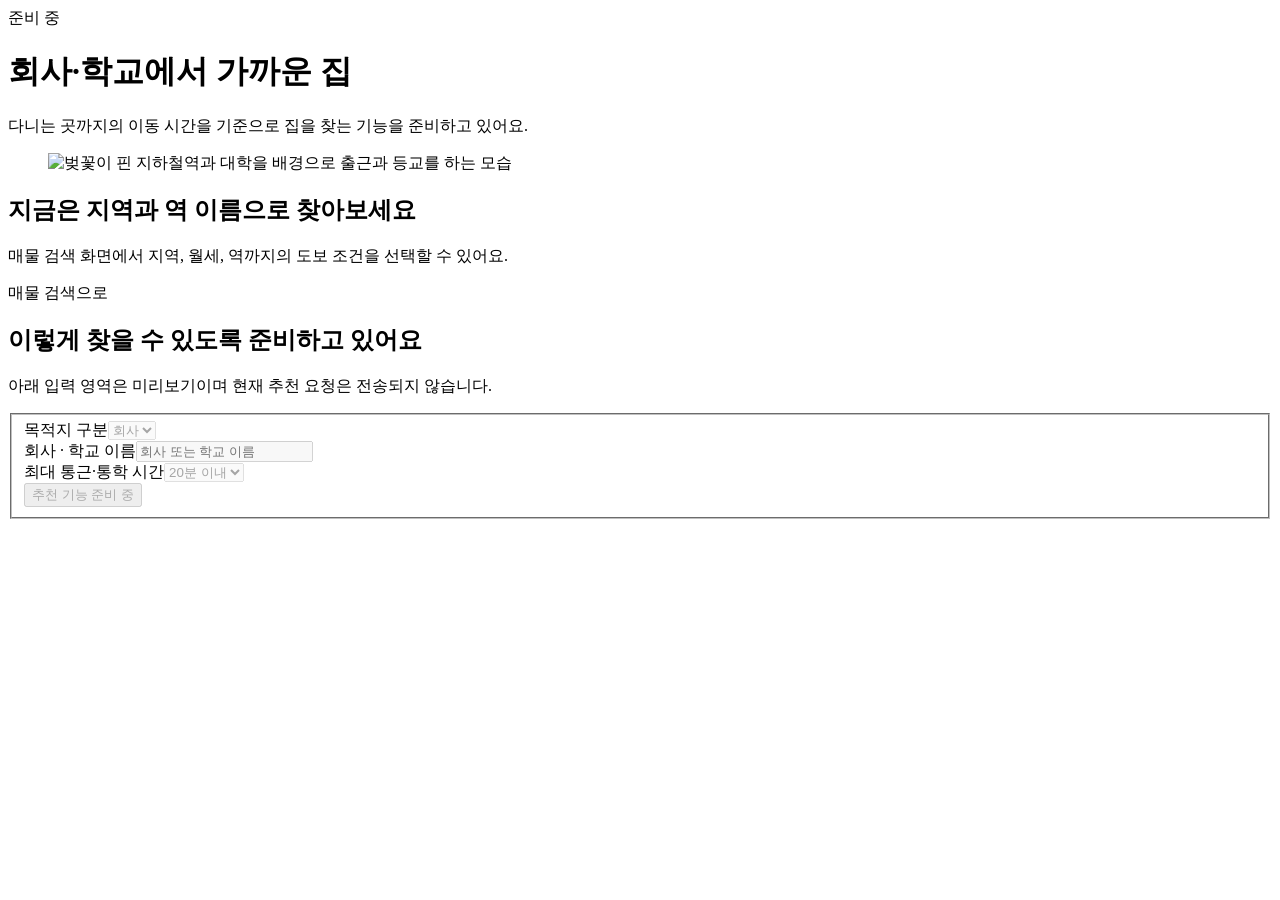
<file: src/main/resources/templates/Boot/recommend/search.html>
<!DOCTYPE html>
<!--
  [통근·통학 추천 준비 화면] /recommend/search, 기존 /recommend/result 주소를 지원합니다.
  - 지도·경로 추천을 아직 구현하지 않았으므로 가짜 역·시간·매물 결과를 표시하지 않습니다.
  - fieldset disabled는 내부 입력과 제출을 비활성화하여 미구현 기능이 실행되는 것을 막습니다.
  - 실제 기능을 작성할 때 검증 DTO·Service·Controller와 연결한 뒤 활성화합니다.
-->
<html xmlns:th="http://www.thymeleaf.org" lang="ko">
<head th:replace="~{fragments/layout :: head('통근·통학 추천')}"></head>
<body>
<header th:replace="~{fragments/layout :: header}"></header>
<main id="main-content" class="container page-section">
  <div class="page-heading"><span class="badge text-bg-light mb-3">준비 중</span><h1>회사·학교에서 가까운 집</h1><p class="text-muted mb-0">다니는 곳까지의 이동 시간을 기준으로 집을 찾는 기능을 준비하고 있어요.</p></div>
  <!-- 통근·통학을 표현하는 두 번째 원본 이미지입니다. 기능 준비 안내와 추천 폼은 아래에서 이어집니다. -->
  <figure class="page-artwork commute-artwork">
    <img th:src="@{/images/commute-study-hero.png}" width="1920" height="819" fetchpriority="high" decoding="async"
         alt="벚꽃이 핀 지하철역과 대학을 배경으로 출근과 등교를 하는 모습">
  </figure>
  <section class="feature-notice mb-4" aria-label="이용 안내"><div><h2 class="h5">지금은 지역과 역 이름으로 찾아보세요</h2><p class="text-muted mb-0">매물 검색 화면에서 지역, 월세, 역까지의 도보 조건을 선택할 수 있어요.</p></div><a th:href="@{/property/list}" class="btn btn-primary">매물 검색으로</a></section>
  <section class="form-panel" aria-labelledby="recommend-heading">
    <h2 id="recommend-heading" class="h5 mb-2">이렇게 찾을 수 있도록 준비하고 있어요</h2><p class="text-muted small mb-4" id="recommend-note">아래 입력 영역은 미리보기이며 현재 추천 요청은 전송되지 않습니다.</p>
    <form><fieldset disabled aria-describedby="recommend-note"><div class="row g-3">
      <div class="col-md-3"><label for="placeType" class="form-label">목적지 구분</label><select id="placeType" name="placeType" class="form-select"><option value="company">회사</option><option value="school">학교</option></select></div>
      <div class="col-md-5"><label for="placeName" class="form-label">회사 · 학교 이름</label><input id="placeName" type="text" name="placeName" class="form-control" placeholder="회사 또는 학교 이름"></div>
      <div class="col-md-4"><label for="commuteMinutes" class="form-label">최대 통근·통학 시간</label><select id="commuteMinutes" name="commuteMinutes" class="form-select"><option value="20">20분 이내</option><option value="30">30분 이내</option><option value="45">45분 이내</option><option value="60">60분 이내</option></select></div>
    </div><button type="button" class="btn btn-secondary mt-4" disabled>추천 기능 준비 중</button></fieldset></form>
  </section>
</main>
<footer th:replace="~{fragments/layout :: footer}"></footer>
<th:block th:replace="~{fragments/layout :: scripts}"></th:block>
</body>
</html>
</file>
